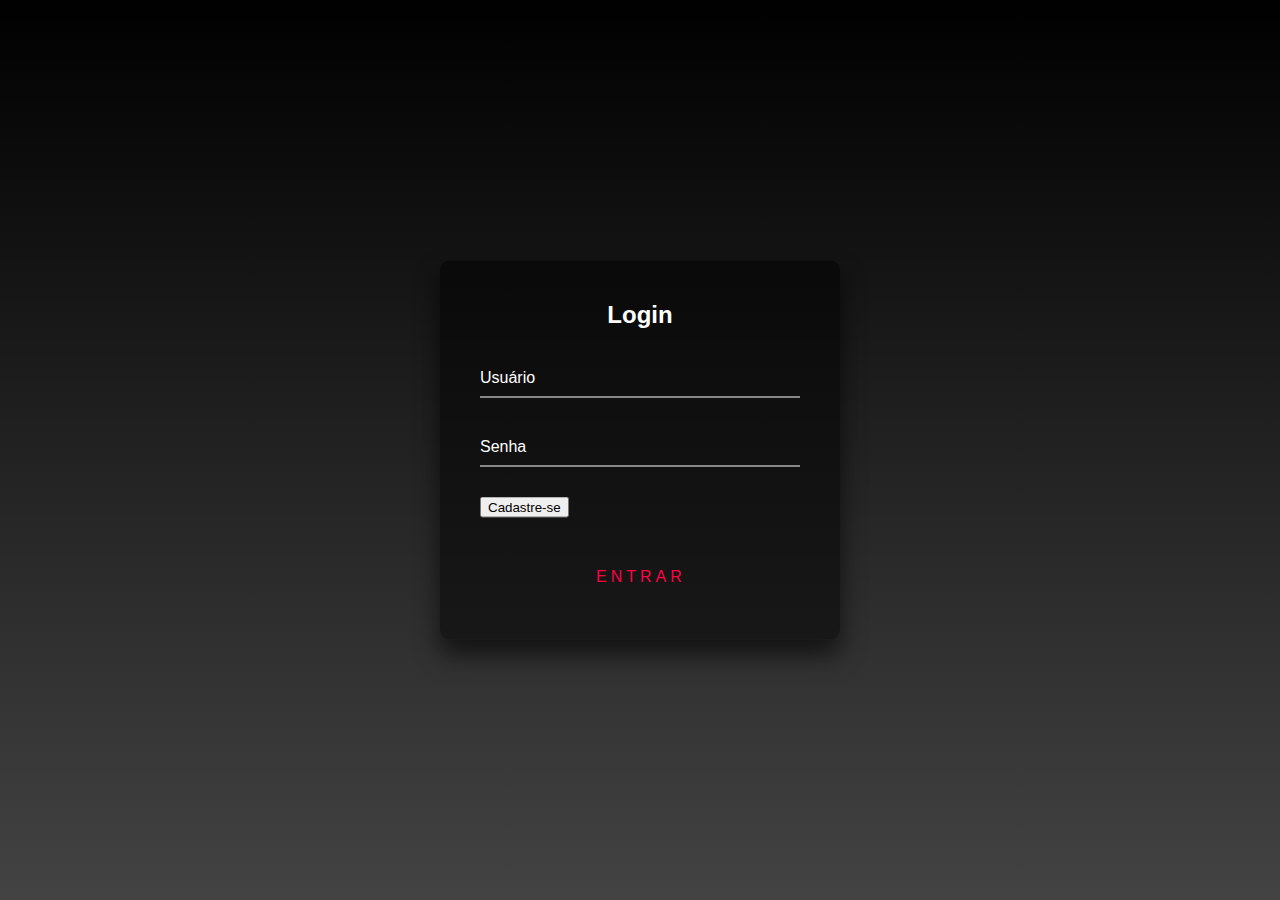
<file: loginAnimado/index.html>
<!DOCTYPE html>
<html lang="pt_BR">
<head>
    <meta charset="UTF-8">
    <meta http-equiv="X-UA-Compatible" content="IE=edge">
    <meta name="viewport" content="width=device-width, initial-scale=1.0">
    <title>Livrar</title>
    <link rel="stylesheet" href="style.css" />
</head>
<body>
    <div class="login-box">
        <h2>Login</h2>
        <form>
            <div class="user-box">
                <input type="text"name="" required="";>
                <label>Usuário</label>
            </div>
            <div class="user-box">
                <input type="password" name="" required="">
                <label>Senha</label>
            </div>
            <div class="user-box">
                <button>Cadastre-se</button>
            </div>
            <a href="#">
                <span></span>
                <span></span>
                <span></span>
                <span></span>
                ENTRAR
            </a>
        </form>
    </div>
</body>
</html>
</file>
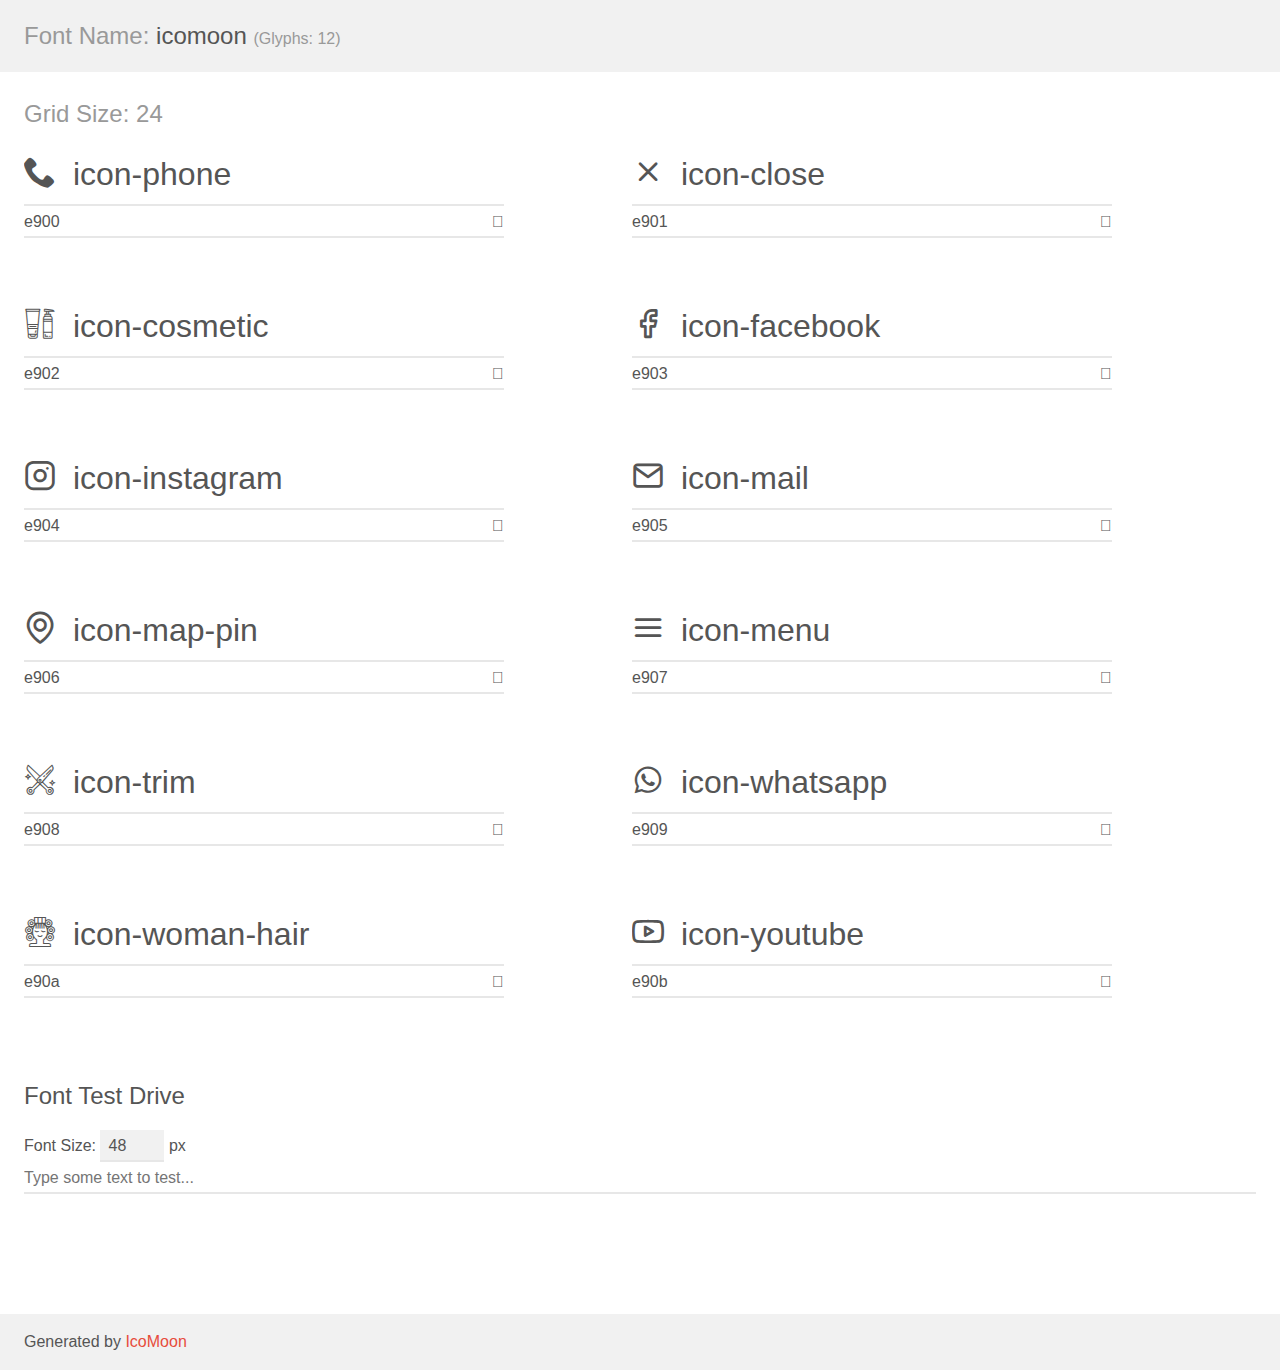
<file: nlw-6/assets/fonts/demo.html>
<!doctype html>
<html>
<head>
    <meta charset="utf-8">
    <title>IcoMoon Demo</title>
    <meta name="description" content="An Icon Font Generated By IcoMoon.io">
    <meta name="viewport" content="width=device-width, initial-scale=1">
    <link rel="stylesheet" href="demo-files/demo.css">
    <link rel="stylesheet" href="style.css"></head>
<body>
    <div class="bgc1 clearfix">
        <h1 class="mhmm mvm"><span class="fgc1">Font Name:</span> icomoon <small class="fgc1">(Glyphs:&nbsp;12)</small></h1>
    </div>
    <div class="clearfix mhl ptl">
        <h1 class="mvm mtn fgc1">Grid Size: 24</h1>
        <div class="glyph fs1">
            <div class="clearfix bshadow0 pbs">
                <span class="icon-phone"></span>
                <span class="mls"> icon-phone</span>
            </div>
            <fieldset class="fs0 size1of1 clearfix hidden-false">
                <input type="text" readonly value="e900" class="unit size1of2" />
                <input type="text" maxlength="1" readonly value="&#xe900;" class="unitRight size1of2 talign-right" />
            </fieldset>
            <div class="fs0 bshadow0 clearfix hidden-true">
                <span class="unit pvs fgc1">liga: </span>
                <input type="text" readonly value="" class="liga unitRight" />
            </div>
        </div>
        <div class="glyph fs1">
            <div class="clearfix bshadow0 pbs">
                <span class="icon-close"></span>
                <span class="mls"> icon-close</span>
            </div>
            <fieldset class="fs0 size1of1 clearfix hidden-false">
                <input type="text" readonly value="e901" class="unit size1of2" />
                <input type="text" maxlength="1" readonly value="&#xe901;" class="unitRight size1of2 talign-right" />
            </fieldset>
            <div class="fs0 bshadow0 clearfix hidden-true">
                <span class="unit pvs fgc1">liga: </span>
                <input type="text" readonly value="" class="liga unitRight" />
            </div>
        </div>
        <div class="glyph fs1">
            <div class="clearfix bshadow0 pbs">
                <span class="icon-cosmetic"></span>
                <span class="mls"> icon-cosmetic</span>
            </div>
            <fieldset class="fs0 size1of1 clearfix hidden-false">
                <input type="text" readonly value="e902" class="unit size1of2" />
                <input type="text" maxlength="1" readonly value="&#xe902;" class="unitRight size1of2 talign-right" />
            </fieldset>
            <div class="fs0 bshadow0 clearfix hidden-true">
                <span class="unit pvs fgc1">liga: </span>
                <input type="text" readonly value="" class="liga unitRight" />
            </div>
        </div>
        <div class="glyph fs1">
            <div class="clearfix bshadow0 pbs">
                <span class="icon-facebook"></span>
                <span class="mls"> icon-facebook</span>
            </div>
            <fieldset class="fs0 size1of1 clearfix hidden-false">
                <input type="text" readonly value="e903" class="unit size1of2" />
                <input type="text" maxlength="1" readonly value="&#xe903;" class="unitRight size1of2 talign-right" />
            </fieldset>
            <div class="fs0 bshadow0 clearfix hidden-true">
                <span class="unit pvs fgc1">liga: </span>
                <input type="text" readonly value="" class="liga unitRight" />
            </div>
        </div>
        <div class="glyph fs1">
            <div class="clearfix bshadow0 pbs">
                <span class="icon-instagram"></span>
                <span class="mls"> icon-instagram</span>
            </div>
            <fieldset class="fs0 size1of1 clearfix hidden-false">
                <input type="text" readonly value="e904" class="unit size1of2" />
                <input type="text" maxlength="1" readonly value="&#xe904;" class="unitRight size1of2 talign-right" />
            </fieldset>
            <div class="fs0 bshadow0 clearfix hidden-true">
                <span class="unit pvs fgc1">liga: </span>
                <input type="text" readonly value="" class="liga unitRight" />
            </div>
        </div>
        <div class="glyph fs1">
            <div class="clearfix bshadow0 pbs">
                <span class="icon-mail"></span>
                <span class="mls"> icon-mail</span>
            </div>
            <fieldset class="fs0 size1of1 clearfix hidden-false">
                <input type="text" readonly value="e905" class="unit size1of2" />
                <input type="text" maxlength="1" readonly value="&#xe905;" class="unitRight size1of2 talign-right" />
            </fieldset>
            <div class="fs0 bshadow0 clearfix hidden-true">
                <span class="unit pvs fgc1">liga: </span>
                <input type="text" readonly value="" class="liga unitRight" />
            </div>
        </div>
        <div class="glyph fs1">
            <div class="clearfix bshadow0 pbs">
                <span class="icon-map-pin"></span>
                <span class="mls"> icon-map-pin</span>
            </div>
            <fieldset class="fs0 size1of1 clearfix hidden-false">
                <input type="text" readonly value="e906" class="unit size1of2" />
                <input type="text" maxlength="1" readonly value="&#xe906;" class="unitRight size1of2 talign-right" />
            </fieldset>
            <div class="fs0 bshadow0 clearfix hidden-true">
                <span class="unit pvs fgc1">liga: </span>
                <input type="text" readonly value="" class="liga unitRight" />
            </div>
        </div>
        <div class="glyph fs1">
            <div class="clearfix bshadow0 pbs">
                <span class="icon-menu"></span>
                <span class="mls"> icon-menu</span>
            </div>
            <fieldset class="fs0 size1of1 clearfix hidden-false">
                <input type="text" readonly value="e907" class="unit size1of2" />
                <input type="text" maxlength="1" readonly value="&#xe907;" class="unitRight size1of2 talign-right" />
            </fieldset>
            <div class="fs0 bshadow0 clearfix hidden-true">
                <span class="unit pvs fgc1">liga: </span>
                <input type="text" readonly value="" class="liga unitRight" />
            </div>
        </div>
        <div class="glyph fs1">
            <div class="clearfix bshadow0 pbs">
                <span class="icon-trim"></span>
                <span class="mls"> icon-trim</span>
            </div>
            <fieldset class="fs0 size1of1 clearfix hidden-false">
                <input type="text" readonly value="e908" class="unit size1of2" />
                <input type="text" maxlength="1" readonly value="&#xe908;" class="unitRight size1of2 talign-right" />
            </fieldset>
            <div class="fs0 bshadow0 clearfix hidden-true">
                <span class="unit pvs fgc1">liga: </span>
                <input type="text" readonly value="" class="liga unitRight" />
            </div>
        </div>
        <div class="glyph fs1">
            <div class="clearfix bshadow0 pbs">
                <span class="icon-whatsapp"></span>
                <span class="mls"> icon-whatsapp</span>
            </div>
            <fieldset class="fs0 size1of1 clearfix hidden-false">
                <input type="text" readonly value="e909" class="unit size1of2" />
                <input type="text" maxlength="1" readonly value="&#xe909;" class="unitRight size1of2 talign-right" />
            </fieldset>
            <div class="fs0 bshadow0 clearfix hidden-true">
                <span class="unit pvs fgc1">liga: </span>
                <input type="text" readonly value="" class="liga unitRight" />
            </div>
        </div>
        <div class="glyph fs1">
            <div class="clearfix bshadow0 pbs">
                <span class="icon-woman-hair"></span>
                <span class="mls"> icon-woman-hair</span>
            </div>
            <fieldset class="fs0 size1of1 clearfix hidden-false">
                <input type="text" readonly value="e90a" class="unit size1of2" />
                <input type="text" maxlength="1" readonly value="&#xe90a;" class="unitRight size1of2 talign-right" />
            </fieldset>
            <div class="fs0 bshadow0 clearfix hidden-true">
                <span class="unit pvs fgc1">liga: </span>
                <input type="text" readonly value="" class="liga unitRight" />
            </div>
        </div>
        <div class="glyph fs1">
            <div class="clearfix bshadow0 pbs">
                <span class="icon-youtube"></span>
                <span class="mls"> icon-youtube</span>
            </div>
            <fieldset class="fs0 size1of1 clearfix hidden-false">
                <input type="text" readonly value="e90b" class="unit size1of2" />
                <input type="text" maxlength="1" readonly value="&#xe90b;" class="unitRight size1of2 talign-right" />
            </fieldset>
            <div class="fs0 bshadow0 clearfix hidden-true">
                <span class="unit pvs fgc1">liga: </span>
                <input type="text" readonly value="" class="liga unitRight" />
            </div>
        </div>
    </div>

    <!--[if gt IE 8]><!-->
    <div class="mhl clearfix mbl">
        <h1>Font Test Drive</h1>
        <label>
            Font Size: <input id="fontSize" type="number" class="textbox0 mbm"
            min="8" value="48" />
            px
        </label>
        <input id="testText" type="text" class="phl size1of1 mvl"
        placeholder="Type some text to test..." value=""/>
        <div id="testDrive" class="icon-" style="font-family: icomoon">&nbsp;
        </div>
    </div>
    <!--<![endif]-->
    <div class="bgc1 clearfix">
        <p class="mhl">Generated by <a href="https://icomoon.io/app">IcoMoon</a></p>
    </div>

    <script src="demo-files/demo.js"></script>
</body>
</html>
</file>
<file: loginAnimado/style.css>
html {
    height: 100%;
}

body {
    margin: 0;
    padding: 0;
    font-family: sans-serif;
    background: linear-gradient(#000000,#434343);
}

.login-box {
    position: absolute;
    top: 50%;
    left: 50%;
    width: 400px;
    padding: 40px;
    transform: translate(-50%, -50%);
    background: rgba(0,0,0,.5);
    box-sizing: border-box;
    box-shadow: 0 15px 25px rgba(0,0,0,.6);
    border-radius: 10px;
}

.login-box h2 {
    margin: 0 0 30px;
    padding: 0;
    color: #fff;
    text-align: center;
}

.login-box .user-box {
    position: relative;
}

.login-box .user-box input {
    width: 100%;
    padding: 10px 0;
    font-size: 16px;
    color: #fff;
    margin-bottom: 30px;
    border: none;
    border-bottom: 1px solid #fff;
    outline: none;
    background: transparent;
}

.login-box .user-box label {
    position: absolute;
    top: 0;
    left: 0;
    padding: 10px 0;
    font-size: 16px;
    color: #fff;
    pointer-events: none;
    transition: .5s;
}

.login-box .user-box input:focus ~ label,
.login-box .user-box input:valid ~ label {
    top: -20px;
    left: 0;
    color: #ff0043;
    font-size: 12px;
}

.login-box form a {
    position: relative;
    display: inline-block;
    left: 30%;
    padding: 10px 20px;
    color: #ff0043;
    font-size: 16px;
    text-decoration: none;
    text-transform: uppercase;
    overflow: hidden;
    transition: .5s;
    margin-top: 40px;
    letter-spacing: 4px
}

.login-box a:hover {
    background: #ff0043;
    color: #fff;
    border-radius: 5px;
    box-shadow: 0 0 5px #ff0043,
                0 0 25px #ff0043,
                0 0 50px #ff0043,
                0 0 100px #ff0043;
}

.login-box a span {
    position: absolute;
    display: block;
}

.login-box a span:nth-child(1) {
    top: 0;
    left: -100%;
    width: 100%;
    height: 2px;
    background: linear-gradient(90deg, transparent, #ff0043);
    animation: btn-anim1 1s linear infinite;
}

@keyframes btn-anim1 {
    0% {
        left: -100%;
    }
    50%,100% {
        left: 100%;
    }
}

.login-box a span:nth-child(2) {
    top: 100%;
    right:0;
    width: 2px;
    height: 100%;
    background: linear-gradient(180deg, transparent,#ff0043);
    animation: btn-anim2 1s linear infinite;
    animation-delay: .25
}

@keyframes btn-anim2 {
    0% {
        top: -100%;
    }
    50%,100% {
        top: 100%;
    }
}

.login-box a span:nth-child(3) {
    bottom: 0;
    right: -100%;
    width: 100%;
    height: 2px;
    background: linear-gradient(270deg, transparent, #ff0043);
    animation: btn-anim3 1s linear infinite;
    animation-delay: .5s
}

@keyframes btn-anim3 {
    0% {
        right: -100%;
    }    
    50%,100% {
        right: 100%;
    }
}

.login-box a span:nth-child(4) {
    bottom: -100%;
    left: 0;
    width: 2px;
    height: 100%;
    background: linear-gradient(360deg, transparent,#ff0043);
    animation: btn-anim4 1s linear infinite;
    animation-delay: .75s
}

@keyframes btn-anim4 {
    0% {
        bottom: -100%;
    }
    50%,100% {
        bottom: 100%;
    }
}
</file>
<file: nlw-6/assets/fonts/demo-files/demo.css>
body {
  padding: 0;
  margin: 0;
  font-family: sans-serif;
  font-size: 1em;
  line-height: 1.5;
  color: #555;
  background: #fff;
}
h1 {
  font-size: 1.5em;
  font-weight: normal;
}
small {
  font-size: .66666667em;
}
a {
  color: #e74c3c;
  text-decoration: none;
}
a:hover, a:focus {
  box-shadow: 0 1px #e74c3c;
}
.bshadow0, input {
  box-shadow: inset 0 -2px #e7e7e7;
}
input:hover {
  box-shadow: inset 0 -2px #ccc;
}
input, fieldset {
  font-family: sans-serif;
  font-size: 1em;
  margin: 0;
  padding: 0;
  border: 0;
}
input {
  color: inherit;
  line-height: 1.5;
  height: 1.5em;
  padding: .25em 0;
}
input:focus {
  outline: none;
  box-shadow: inset 0 -2px #449fdb;
}
.glyph {
  font-size: 16px;
  width: 15em;
  padding-bottom: 1em;
  margin-right: 4em;
  margin-bottom: 1em;
  float: left;
  overflow: hidden;
}
.liga {
  width: 80%;
  width: calc(100% - 2.5em);
}
.talign-right {
  text-align: right;
}
.talign-center {
  text-align: center;
}
.bgc1 {
  background: #f1f1f1;
}
.fgc1 {
  color: #999;
}
.fgc0 {
  color: #000;
}
p {
  margin-top: 1em;
  margin-bottom: 1em;
}
.mvm {
  margin-top: .75em;
  margin-bottom: .75em;
}
.mtn {
  margin-top: 0;
}
.mtl, .mal {
  margin-top: 1.5em;
}
.mbl, .mal {
  margin-bottom: 1.5em;
}
.mal, .mhl {
  margin-left: 1.5em;
  margin-right: 1.5em;
}
.mhmm {
  margin-left: 1em;
  margin-right: 1em;
}
.mls {
  margin-left: .25em;
}
.ptl {
  padding-top: 1.5em;
}
.pbs, .pvs {
  padding-bottom: .25em;
}
.pvs, .pts {
  padding-top: .25em;
}
.unit {
  float: left;
}
.unitRight {
  float: right;
}
.size1of2 {
  width: 50%;
}
.size1of1 {
  width: 100%;
}
.clearfix:before, .clearfix:after {
  content: " ";
  display: table;
}
.clearfix:after {
  clear: both;
}
.hidden-true {
  display: none;
}
.textbox0 {
  width: 3em;
  background: #f1f1f1;
  padding: .25em .5em;
  line-height: 1.5;
  height: 1.5em;
}
#testDrive {
  display: block;
  padding-top: 24px;
  line-height: 1.5;
}
.fs0 {
  font-size: 16px;
}
.fs1 {
  font-size: 32px;
}
</file>
<file: nlw-6/assets/fonts/style.css>
@font-face {
  font-family: 'icomoon';
  src:  url('fonts/icomoon.eot?6msou6');
  src:  url('fonts/icomoon.eot?6msou6#iefix') format('embedded-opentype'),
    url('fonts/icomoon.ttf?6msou6') format('truetype'),
    url('fonts/icomoon.woff?6msou6') format('woff'),
    url('fonts/icomoon.svg?6msou6#icomoon') format('svg');
  font-weight: normal;
  font-style: normal;
  font-display: block;
}

[class^="icon-"], [class*=" icon-"] {
  /* use !important to prevent issues with browser extensions that change fonts */
  font-family: 'icomoon' !important;
  speak: never;
  font-style: normal;
  font-weight: normal;
  font-variant: normal;
  text-transform: none;
  line-height: 1;

  /* Better Font Rendering =========== */
  -webkit-font-smoothing: antialiased;
  -moz-osx-font-smoothing: grayscale;
}

.icon-phone:before {
  content: "\e900";
}
.icon-close:before {
  content: "\e901";
}
.icon-cosmetic:before {
  content: "\e902";
}
.icon-facebook:before {
  content: "\e903";
}
.icon-instagram:before {
  content: "\e904";
}
.icon-mail:before {
  content: "\e905";
}
.icon-map-pin:before {
  content: "\e906";
}
.icon-menu:before {
  content: "\e907";
}
.icon-trim:before {
  content: "\e908";
}
.icon-whatsapp:before {
  content: "\e909";
}
.icon-woman-hair:before {
  content: "\e90a";
}
.icon-youtube:before {
  content: "\e90b";
}
</file>
